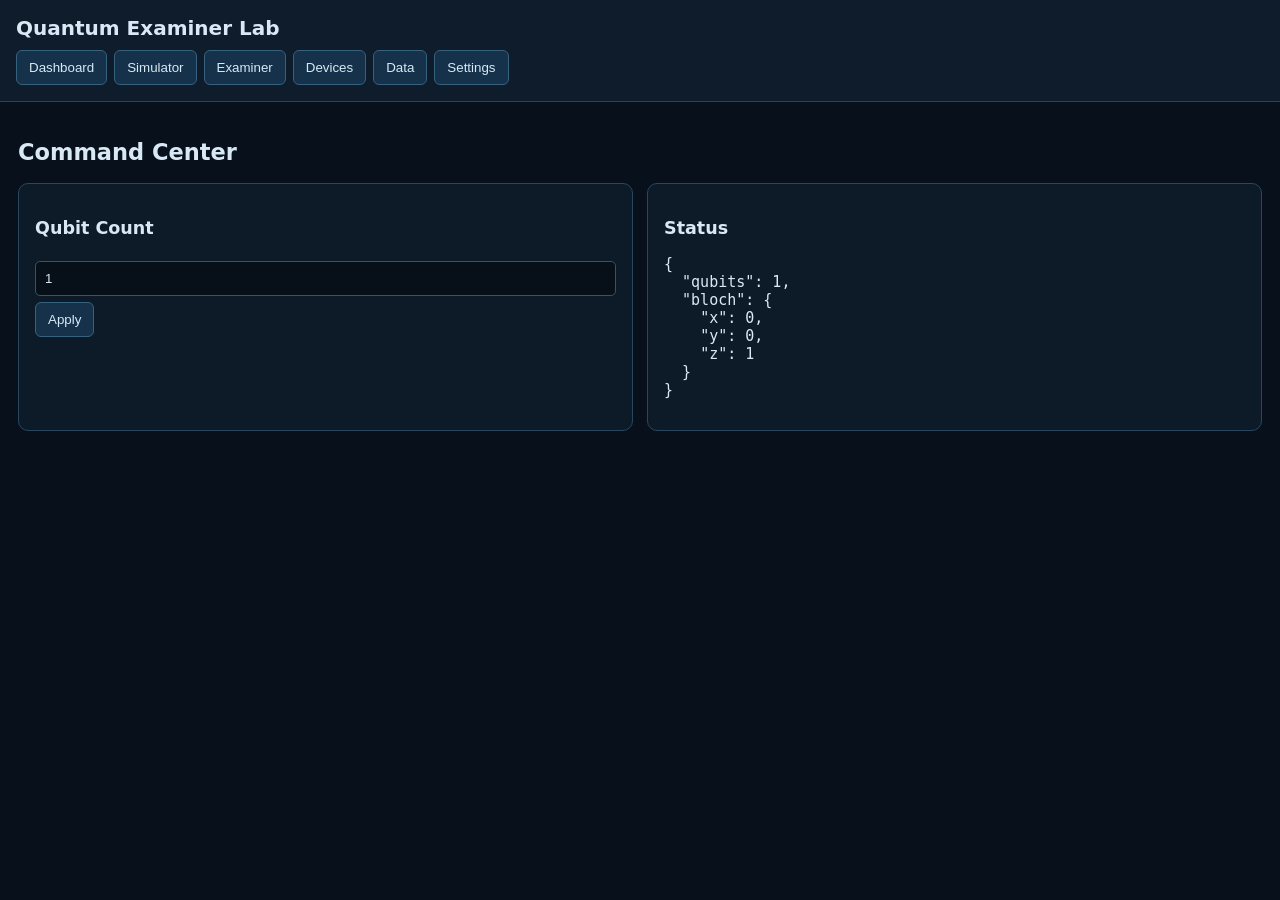
<file: web/index.html>
<!doctype html><html lang="en"><head><meta charset="utf-8"><meta name="viewport" content="width=device-width,initial-scale=1,viewport-fit=cover"><title>Quantum Examiner Lab</title><link rel="stylesheet" href="css/app.css"></head><body><header><h1>Quantum Examiner Lab</h1><nav><button data-page="dashboard">Dashboard</button><button data-page="simulator">Simulator</button><button data-page="examiner">Examiner</button><button data-page="devices">Devices</button><button data-page="data">Data</button><button data-page="settings">Settings</button></nav></header><main><section id="dashboard" class="page active"><h2>Command Center</h2><div class="grid"><article class="panel"><h3>Qubit Count</h3><input id="qubitCount" type="number" min="1" max="24" value="1"><button id="applyQubitCount">Apply</button></article><article class="panel"><h3>Status</h3><pre id="stateOutput"></pre></article></div></section><section id="simulator" class="page"><h2>Simulator</h2><article class="panel"><button data-gate="X">X</button><button data-gate="Y">Y</button><button data-gate="Z">Z</button><button data-gate="H">H</button><button data-gate="S">S</button><button data-gate="T">T</button><button id="reset">Reset</button><button id="measure">Measure</button><canvas id="blochCanvas" width="600" height="600"></canvas><pre id="probabilities"></pre></article></section><section id="examiner" class="page"><h2>Examiner / Tomography</h2><form id="tomographyForm" class="panel"><input name="xp" type="number" value="100"><input name="xm" type="number" value="0"><input name="yp" type="number" value="50"><input name="ym" type="number" value="50"><input name="zp" type="number" value="50"><input name="zm" type="number" value="50"><button>Examine</button><pre id="examResult"></pre></form></section><section id="devices" class="page"><h2>Electrical Device Data</h2><form id="electricalForm" class="panel"><input name="voltage" placeholder="Voltage"><input name="current" placeholder="Current"><input name="frequency" placeholder="Frequency Hz"><input name="channel" value="default"><button>Add Sample</button><pre id="deviceOutput"></pre></form></section><section id="data" class="page"><h2>Data Explorer</h2><article class="panel"><textarea id="jsonInput" rows="12">{}</textarea><button id="validateJson">Validate</button><pre id="jsonOutput"></pre></article></section><section id="settings" class="page"><h2>Settings</h2><article class="panel"><input id="apiBase" value="http://localhost:8000"><input id="maxQubits" type="number" value="24"><button id="saveSettings">Save</button></article></section></main><script src="js/app.js"></script></body></html>
</file>
<file: web/css/app.css>
*{box-sizing:border-box}body{margin:0;background:#08111b;color:#d9e8f5;font:15px system-ui,sans-serif}header{padding:16px;background:#0e1c2b;border-bottom:1px solid #29445b;position:sticky;top:0}h1{margin:0 0 10px;font-size:20px}nav{display:flex;gap:7px;flex-wrap:wrap}button{background:#15324a;color:#d9e8f5;border:1px solid #37627f;border-radius:6px;padding:9px 12px}.page{display:none;padding:18px;max-width:1400px;margin:auto}.page.active{display:block}.grid{display:grid;grid-template-columns:repeat(auto-fit,minmax(280px,1fr));gap:14px}.panel{background:#0d1b28;border:1px solid #28465f;border-radius:10px;padding:16px}input,textarea{width:100%;margin:6px 0;background:#071019;color:#d9e8f5;border:1px solid #35536b;border-radius:5px;padding:9px}canvas{width:100%;max-width:650px;background:#050a10;border-radius:8px;display:block;margin-top:16px}pre{white-space:pre-wrap;overflow:auto}@media(max-width:600px){.page{padding:10px}header{position:static}.panel{padding:12px}}
</file>
